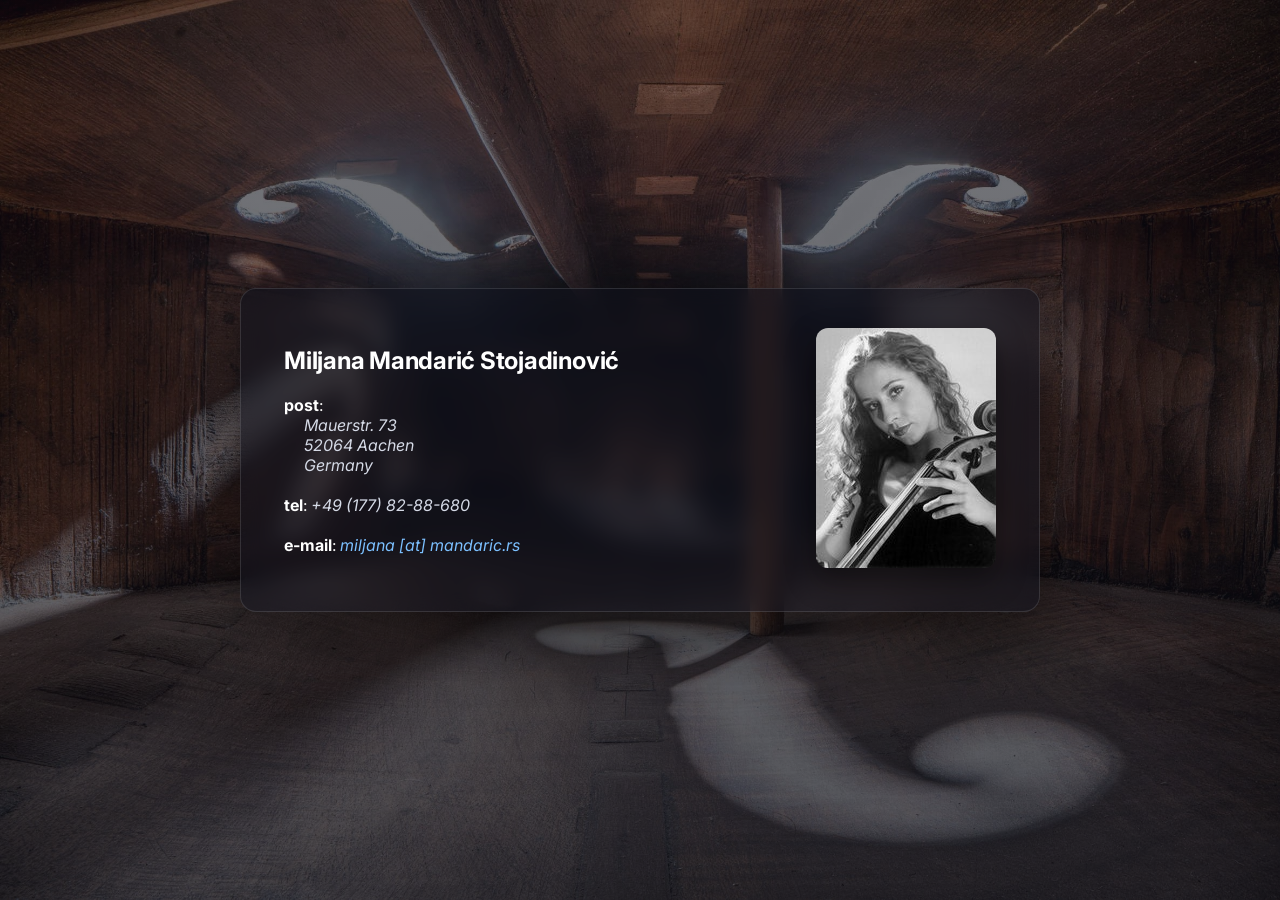
<file: index.html>
<!DOCTYPE html>
<html lang="en">
<head>
	<meta http-equiv="Content-Type" content="text/html; charset=utf-8">
	<meta name="verify-v1" content="ByDzAfGnFeW2tc/TIFuZXrGCo+8LsJUBgmrt6rAJ4/M=" />
	<meta name='description' content='Miljana Mandarić Stojadinović'>
	<meta http-equiv=keywords content='Miljana Mandarić Stojadinović'>

	<title>Miljana Mandarić Stojadinović</title>
	<link rel="shortcut icon" href='img/favicon.ico'>
	<link rel="preconnect" href="https://fonts.googleapis.com">
	<link rel="preconnect" href="https://fonts.gstatic.com" crossorigin>
	<link href="https://fonts.googleapis.com/css2?family=Inter:wght@400;500;600;700&display=swap" rel="stylesheet">
	<link type="text/css" charset="utf-8" rel="stylesheet" media="screen, projection" href="css/style.css" /> 
</head>
<body>
	<div class="card">
		<table border="0" width="100%" align="center">
			<tr>
				<td align="left" valign="middle" class="Image">
					<h2>Miljana Mandarić Stojadinović</h2>	
					<b>post</b>:<br />
						<i style="padding-left: 20px;">Mauerstr. 73</i><br />
						<i style="padding-left: 20px;">52064 Aachen</i><br />
						<i style="padding-left: 20px;">Germany</i><br />
					<br />
					<b>tel</b>: <i>+49 (177) 82-88-680</i><br />
					<br />
					<b>e-mail</b>: <i><a href="mailto:&#109;&#105;&#108;&#106;&#097;&#110;&#097;&#064;&#109;&#097;&#110;&#100;&#097;&#114;&#105;&#099;&#046;&#114;&#115;"
										target="_blank" style="text-decoration: none;">miljana [at] mandaric.rs</a></i>
				</td>
				<td align="right" valign="top" class="Image">
					<img src="img/miljana.jpg" class="photo" />
				</td>
			</tr>
		</table>
	</div>
</body>
</html>
</file>
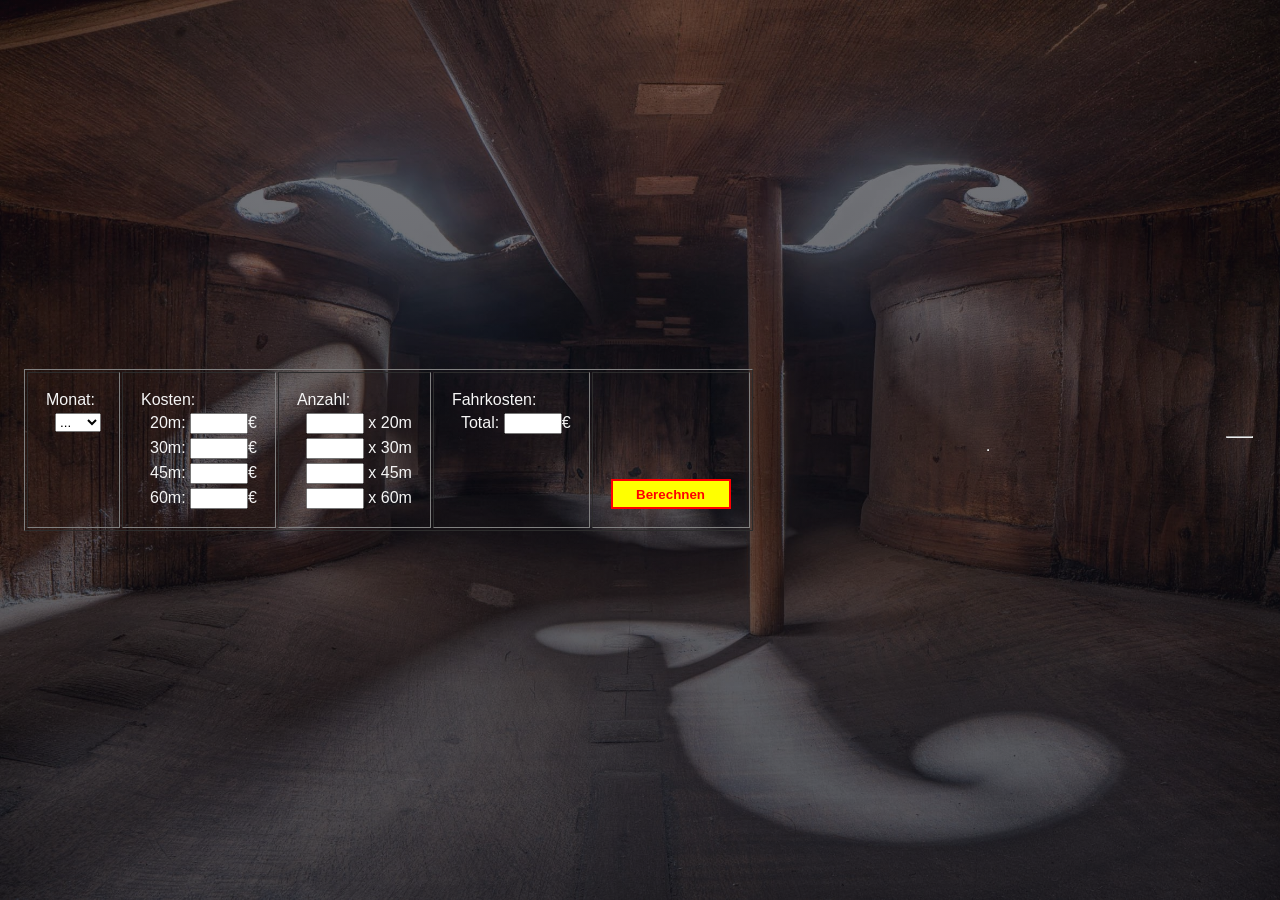
<file: kosten/total.html>
<?xml version="1.0" encoding="UTF-8" ?>
<!DOCTYPE HTML PUBLIC "-//W3C//DTD HTML 4.01 Frameset//EN" "http://www.w3.org/TR/html4/frameset.dtd">
<html>

<head>
	<meta http-equiv="Content-Type" content="text/html; charset=utf-8">
	<meta name="verify-v1" content="ByDzAfGnFeW2tc/TIFuZXrGCo+8LsJUBgmrt6rAJ4/M=" />
	<title>Miljana Mandarić-Stojadinović</title>
	<link rel="shortcut icon" href='img/favicon.ico'>
	<meta name='description' content='Miljana Mandarić-Stojadinović'>
	<meta http-equiv=keywords content='Miljana Mandarić-Stojadinović'>
	<link type="text/css" charset="utf-8" rel="stylesheet" media="screen, projection" href="../css/style.css" />
	<link rel="stylesheet" href="../css/messi.min.css" />
</head>

<body>
	<div id="form">
		<table border="1">
			<tr>
				<td style="padding: 15px;" valign="top">
					<table border="0">
						<tr><td>Monat:</td></tr>
						<tr><td style="padding-left: 10px;">
						<select id="month">
							<option value="0" style="color: gray;">...</option>
							<option value="1">Jan</option>
							<option value="2">Feb</option>
							<option value="3">Mär</option>
							<option value="4">Apr</option>
							<option value="5">Mai</option>
							<option value="6">Jun</option>
							<option value="7">Jul</option>
							<option value="8">Aug</option>
							<option value="9">Sep</option>
							<option value="10">Okt</option>
							<option value="11">Nov</option>
							<option value="12">Dez</option>
						</select> 
						</td></tr>
					</table>
				</td>
				<td style="padding: 15px;" valign="top">
					<table border="0">
						<tr><td>Kosten:</td></tr>
						<tr><td style="padding-left: 10px;">20m: <input type="text" id="k20" name="k20" class="kost-input" />&#8364;</td></tr>
						<tr><td style="padding-left: 10px;">30m: <input type="text" id="k30" name="k30" class="kost-input" />&#8364;</td></tr>
						<tr><td style="padding-left: 10px;">45m: <input type="text" id="k45" name="k45" class="kost-input" />&#8364;</td></tr>
						<tr><td style="padding-left: 10px;">60m: <input type="text" id="k60" name="k60" class="kost-input" />&#8364;</td></tr>
					</table>
				</td>
				<td style="padding: 15px;" valign="top">
					<table border="0">
						<tr><td>Anzahl:</td></tr>
						<tr><td style="padding-left: 10px;"><input type="number" id="a20" name="t20" class="kost-input" /> x 20m</td></tr>
						<tr><td style="padding-left: 10px;"><input type="number" id="a30" name="t30" class="kost-input" /> x 30m</td></tr>
						<tr><td style="padding-left: 10px;"><input type="number" id="a45" name="t45" class="kost-input" /> x 45m</td></tr>
						<tr><td style="padding-left: 10px;"><input type="number" id="a60" name="t60" class="kost-input" /> x 60m</td></tr>
					</table>
				</td>
				<td style="padding: 15px;" valign="top">
					<table border="0">
						<tr><td>Fahrkosten:</td></tr>
						<tr><td style="padding-left: 10px;">Total: <input type="text" id="tFahr" name="tFahr" class="kost-input" />&#8364;</td></tr>
					</table>
				</td>
				<td style="padding: 15px;" valign="bottom">
					<table border="0">
						<tr><td><input type="button" id="bCalc" value="Berechnen" class="button" /></td></tr>
					</table>
				</td>
			</tr>
		</table>
	</div>
	<br />
	<hr />
	<br />
	<div id="display">
		<table border="0">
			<tr><td style="padding-bottom: 10px; font-size: 22pt;" id="sTotalMajorLabel" colspan="3"></td></tr>
			<tr>
				<td align="left" style="padding-left: 20px;" id="s20Label"></td>
				<td align="right" id="c20"></td>
				<td align="right" id="s20"></td>
			</tr>
			<tr>
				<td align="left" style="padding-left: 20px;" id="s30Label"></td>
				<td align="right" id="c30"></td>
				<td align="right" id="s30"></td>
			</tr>
			<tr>
				<td align="left" style="padding-left: 20px;" id="s45Label"></td>
				<td align="right" id="c45"></td>
				<td align="right" id="s45"></td>
			</tr>
			<tr>
				<td align="left" style="padding-left: 20px;" id="s60Label"></td>
				<td align="right" id="c60"></td>
				<td align="right" id="s60"></td>
			</tr>
			<tr><td colspan="3"><hr /></td></tr>
			<tr>
				<td align="left" style="padding-left: 20px;" id="sSummeLabel"></td>
				<td></td>
				<td align="right" style="font-size: 18pt;" id="sSumme"></td>
			</tr>
			<tr><td colspan="3">&nbsp;</td></tr>
			<tr>
				<td align="left" style="padding-left: 20px;" id="sFahrLabel"></td>
				<td></td>
				<td align="right" style="font-size: 18pt;" id="sFahr"></td>
			</tr>
			<tr><td colspan="3">&nbsp;</td></tr>
			<tr>
				<td align="left" style="padding-left: 20px; font-size: 18pt;" id="sTotalLabel"></td>
				<td align="right" style="font-size: 18pt;" id="cTotal"></td>
				<td align="right" style="font-size: 18pt;" id="sTotal"></td>
			</tr>
		</table>
	</div>

	<script src="https://ajax.googleapis.com/ajax/libs/jquery/1.11.0/jquery.min.js"></script>
	<script src="../js/jquery.numeric.js"></script>
	<script src="../js/messi.min.js"></script>
	<script src="../js/big.min.js"></script>
	<script src="../js/lib.js"></script>
	<script src="../js/total.js"></script>
</body>

</html>
</file>
<file: css/style.css>
html, body {
	margin: 0;
	padding: 0;
	min-height: 100%;
}

body {
	color: #f5f5f5;
	font-family: 'Inter', Arial, Verdana, Helvetica, sans-serif;
	min-height: 100vh;
	display: flex;
	align-items: center;
	justify-content: center;
	padding: 24px;
	box-sizing: border-box;

	background-image:
		linear-gradient(rgba(10, 12, 20, 0.55), rgba(10, 12, 20, 0.7)),
		url('../img/cello.webp');
	background-size: cover;
	background-position: center;
	background-repeat: no-repeat;
	background-attachment: fixed;
}

a, a:link, a:visited {
	color: #7cc0ff;
	text-decoration: none;
}

a:hover {
	color: #ff6b6b;
	text-decoration: underline;
}

.card {
	width: 800px;
	max-width: 100%;
	box-sizing: border-box;
	padding: 36px 40px;
	background: rgba(15, 18, 28, 0.55);
	border: 1px solid rgba(255, 255, 255, 0.12);
	border-radius: 16px;
	backdrop-filter: blur(10px);
	-webkit-backdrop-filter: blur(10px);
	box-shadow: 0 24px 60px rgba(0, 0, 0, 0.5);
}

.card h2 {
	margin: 0 0 20px;
	font-weight: 700;
	letter-spacing: -0.01em;
	color: #ffffff;
}

.card b {
	color: #ffffff;
}

.card i {
	color: #d5dae6;
}

.photo {
	max-width: 100%;
	height: auto;
	border-radius: 12px;
	box-shadow: 0 12px 30px rgba(0, 0, 0, 0.45);
}

.kost-input {
	width: 50px;
}

.button {
	margin: 0px;
	padding: 0px;
	width: 120px;
	height: 30px;
	cursor: pointer;
	font-weight: bold;
	border: 2px solid red;
	background: #FFFF00;
	color: red;
}

.button:hover {
	border: 2px solid #FFFF00;
	background: red;
	color: #FFFF00;
}

@media (max-width: 600px) {
	.card {
		padding: 24px 20px;
	}

	.card table,
	.card tr,
	.card td {
		display: block;
		width: 100%;
		text-align: center;
	}

	.card td.Image {
		text-align: center;
	}

	.photo {
		margin-top: 20px;
		max-width: 220px;
	}

	body {
		background-attachment: scroll;
	}
}
</file>
<file: css/messi.min.css>
/* Messi CSS */
.messi-modal{position:absolute;top:0;left:0;width:100%;height:100%;overflow:hidden;background-color:#000;opacity:0}.messi{position:absolute;padding:0;margin:0;font-size:16px;text-shadow:none}.messi-box{position:relative;width:500px;height:auto;padding:8px;overflow:hidden;background-color:rgba(204,204,204,0.2);border-radius:6px;opacity:1;box-shadow:0 0 1em #444}.messi-wrapper{position:relative;background-color:#fff;border-radius:5px}.messi-titlebox{padding:10px;overflow:hidden;font:1.3em bold helvetica,arial;color:#fff;text-shadow:0 -2px 1px rgba(0,0,0,0.25);background-color:#3b3b3b;background-image:-webkit-gradient(linear,left bottom,left top,color-stop(0.25,#3b3b3b),color-stop(0.75,#575757));background-image:linear-gradient(bottom,#3b3b3b 25%,#575757 75%);background-image:-moz-linear-gradient(bottom,#3b3b3b 25%,#575757 75%);background-image:-o-linear-gradient(bottom,#3b3b3b 25%,#575757 75%);background-image:-webkit-linear-gradient(bottom,#3b3b3b 25%,#575757 75%);background-image:-ms-linear-gradient(bottom,#3b3b3b 25%,#575757 75%);-webkit-border-radius:5px 5px 0 0;border-radius:5px 5px 0 0;-moz-border-radius-topright:5px;-moz-border-radius-bottomright:0;-moz-border-radius-bottomleft:0;-moz-border-radius-topleft:5px}.messi-titlebox.info{background-color:#4ea5cd;background-image:none}.messi-titlebox.error{background-color:#de4343;background-image:none}.messi-titlebox.warning{background-color:#eaaf51;background-image:none}.messi-titlebox.success{background-color:#61b832;background-image:none}.messi-closebtn{position:absolute;top:8px;right:8px;display:block;width:25px;height:25px;color:#333;cursor:pointer;background-color:#fff;border:1px solid rgba(255, 255, 255, .1);border-radius:40px}.messi-closebtn::before{position:relative;top:2px;display:block;width:25px;text-align:center;text-shadow:0 1px 1px rgba(0,0,0,0.25);content:'\00D7'}.messi-content{padding:10px;overflow:hidden;font:.9em normal helvetica,arial}.messi-content p{margin:0 0 1.3em;line-height:1.3em}.messi-content .messi-closebtn{top:7px;font:1.3em bold helvetica,arial;color:#fff;background-color:#333;opacity:0;-webkit-transition:opacity .25s linear,visibility .1s linear .5s;-moz-transition:opacity .25s linear,visibility .1s linear .5s;-o-transition:opacity .25s linear,visibility .1s linear .5s;transition:opacity .25s linear,visibility .1s linear .5s}.messi-content:hover .messi-closebtn{opacity:1}.messi-footbox{width:100%;height:55px;overflow:hidden}.messi-actions{display:-webkit-box;display:-moz-box;display:box;padding-top:8px;margin:0 10px;border-top:1px solid #eee;-webkit-box-orient:horizontal;-moz-box-orient:horizontal;box-orient:horizontal}.messi-actions .btnbox{text-align:center;-webkit-box-flex:1;-moz-box-flex:1;box-flex:1}.messi-actions .btnbox .btn{min-width:75px}.messi-titlebox.anim{background-color:#666;background-image:-o-linear-gradient(135deg,rgba(255,255,255,0.05) 25%,transparent 25%,transparent 50%,rgba(255,255,255,0.05) 50%,rgba(255,255,255,0.05) 75%,transparent 75%,transparent);background-image:linear-gradient(135deg,rgba(255,255,255,0.05) 25%,transparent 25%,transparent 50%,rgba(255,255,255,0.05) 50%,rgba(255,255,255,0.05) 75%,transparent 75%,transparent);background-image:-webkit-gradient(linear,left top,right bottom,color-stop(0.25,rgba(255,255,255,0.05)),color-stop(0.25,transparent),color-stop(0.5,transparent),color-stop(0.5,rgba(255,255,255,0.05)),color-stop(0.75,rgba(255,255,255,0.05)),color-stop(0.75,transparent),to(transparent));background-image:-webkit-linear-gradient(135deg,rgba(255,255,255,0.05) 25%,transparent 25%,transparent 50%,rgba(255,255,255,0.05) 50%,rgba(255,255,255,0.05) 75%,transparent 75%,transparent);background-image:-moz-linear-gradient(135deg,rgba(255,255,255,0.05) 25%,transparent 25%,transparent 50%,rgba(255,255,255,0.05) 50%,rgba(255,255,255,0.05) 75%,transparent 75%,transparent);background-image:-ms-linear-gradient(135deg,rgba(255,255,255,0.05) 25%,transparent 25%,transparent 50%,rgba(255,255,255,0.05) 50%,rgba(255,255,255,0.05) 75%,transparent 75%,transparent);-webkit-background-size:40px 40px;-moz-background-size:40px 40px;background-size:40px 40px;-webkit-box-shadow:inset 0 -1px 0 rgba(255,255,255,0.4);-moz-box-shadow:inset 0 -1px 0 rgba(255,255,255,0.4);box-shadow:inset 0 -1px 0 rgba(255,255,255,0.4);-webkit-animation:animate-bg 5s linear infinite;-moz-animation:animate-bg 5s linear infinite}.messi-titlebox.anim.info{background-color:#4ea5cd}.messi-titlebox.anim.error{background-color:#de4343}.messi-titlebox.anim.warning{background-color:#eaaf51}.messi-titlebox.anim.success{background-color:#61b832}@-webkit-keyframes animate-bg{from{background-position:0 0}to{background-position:-80px 0}}@-moz-keyframes animate-bg{from{background-position:0 0}to{background-position:-80px 0}}.messi .btn{display:inline-block;*display:inline;padding:4px 10px 4px;margin-bottom:0;*margin-left:.3em;font-size:13px;line-height:26px;color:#333;text-align:center;text-shadow:0 1px 1px rgba(255,255,255,0.75);vertical-align:middle;cursor:pointer;background-color:#f5f5f5;*background-color:#e6e6e6;background-image:-ms-linear-gradient(top,#fff,#e6e6e6);background-image:-webkit-gradient(linear,0 0,0 100%,from(#fff),to(#e6e6e6));background-image:-webkit-linear-gradient(top,#fff,#e6e6e6);background-image:-o-linear-gradient(top,#fff,#e6e6e6);background-image:linear-gradient(top,#fff,#e6e6e6);background-image:-moz-linear-gradient(top,#fff,#e6e6e6);background-repeat:repeat-x;border:1px solid #ccc;*border:0;border-color:rgba(0,0,0,0.1) rgba(0,0,0,0.1) rgba(0,0,0,0.25);border-color:#e6e6e6 #e6e6e6 #bfbfbf;border-bottom-color:#b3b3b3;-webkit-border-radius:4px;-moz-border-radius:4px;border-radius:4px;filter:progid:dximagetransform.microsoft.gradient(startColorstr='#ffffff',endColorstr='#e6e6e6',GradientType=0);filter:progid:dximagetransform.microsoft.gradient(enabled=false);*zoom:1;-webkit-box-shadow:inset 0 1px 0 rgba(255,255,255,0.2),0 1px 2px rgba(0,0,0,0.05);-moz-box-shadow:inset 0 1px 0 rgba(255,255,255,0.2),0 1px 2px rgba(0,0,0,0.05);box-shadow:inset 0 1px 0 rgba(255,255,255,0.2),0 1px 2px rgba(0,0,0,0.05)}.messi .btn:hover,.messi .btn:active,.messi .btn.active,.messi .btn.disabled,.messi .btn[disabled]{background-color:#e6e6e6;*background-color:#d9d9d9}.messi .btn:active,.messi .btn.active{background-color:#ccc \9}.messi .btn:first-child{*margin-left:0}.messi .btn:hover{color:#333;text-decoration:none;background-color:#e6e6e6;*background-color:#d9d9d9;background-position:0 -15px;-webkit-transition:background-position .1s linear;-moz-transition:background-position .1s linear;-ms-transition:background-position .1s linear;-o-transition:background-position .1s linear;transition:background-position .1s linear}.messi .btn:focus{outline:thin dotted #333;outline:5px auto -webkit-focus-ring-color;outline-offset:-2px}.messi .btn.active,.messi .btn:active{background-color:#e6e6e6;background-color:#d9d9d9 \9;background-image:none;outline:0;-webkit-box-shadow:inset 0 2px 4px rgba(0,0,0,0.15),0 1px 2px rgba(0,0,0,0.05);-moz-box-shadow:inset 0 2px 4px rgba(0,0,0,0.15),0 1px 2px rgba(0,0,0,0.05);box-shadow:inset 0 2px 4px rgba(0,0,0,0.15),0 1px 2px rgba(0,0,0,0.05)}.messi .btn-primary,.messi .btn-primary:hover,.messi .btn-warning,.messi .btn-warning:hover,.messi .btn-danger,.messi .btn-danger:hover,.messi .btn-success,.messi .btn-success:hover,.messi .btn-info,.messi .btn-info:hover,.messi .btn-inverse,.messi .btn-inverse:hover{color:#fff;text-shadow:0 -1px 0 rgba(0,0,0,0.25)}.messi .btn-primary.active,.messi .btn-warning.active,.messi .btn-danger.active,.messi .btn-success.active,.messi .btn-info.active,.messi .btn-inverse.active{color:rgba(255,255,255,0.75)}.messi .btn{border-color:#ccc;border-color:rgba(0,0,0,0.1) rgba(0,0,0,0.1) rgba(0,0,0,0.25)}.messi .btn-primary{background-color:#0074cc;*background-color:#05c;background-image:-ms-linear-gradient(top,#08c,#05c);background-image:-webkit-gradient(linear,0 0,0 100%,from(#08c),to(#05c));background-image:-webkit-linear-gradient(top,#08c,#05c);background-image:-o-linear-gradient(top,#08c,#05c);background-image:-moz-linear-gradient(top,#08c,#05c);background-image:linear-gradient(top,#08c,#05c);background-repeat:repeat-x;border-color:#05c #05c #003580;border-color:rgba(0,0,0,0.1) rgba(0,0,0,0.1) rgba(0,0,0,0.25);filter:progid:dximagetransform.microsoft.gradient(startColorstr='#0088cc',endColorstr='#0055cc',GradientType=0);filter:progid:dximagetransform.microsoft.gradient(enabled=false)}.messi .btn-primary:hover,.messi .btn-primary:active,.messi .btn-primary.active,.messi .btn-primary.disabled,.messi .btn-primary[disabled]{background-color:#05c;*background-color:#004ab3}.messi .btn-primary:active,.messi .btn-primary.active{background-color:#004099 \9}.messi .btn-warning{background-color:#faa732;*background-color:#f89406;background-image:-ms-linear-gradient(top,#fbb450,#f89406);background-image:-webkit-gradient(linear,0 0,0 100%,from(#fbb450),to(#f89406));background-image:-webkit-linear-gradient(top,#fbb450,#f89406);background-image:-o-linear-gradient(top,#fbb450,#f89406);background-image:-moz-linear-gradient(top,#fbb450,#f89406);background-image:linear-gradient(top,#fbb450,#f89406);background-repeat:repeat-x;border-color:#f89406 #f89406 #ad6704;border-color:rgba(0,0,0,0.1) rgba(0,0,0,0.1) rgba(0,0,0,0.25);filter:progid:dximagetransform.microsoft.gradient(startColorstr='#fbb450',endColorstr='#f89406',GradientType=0);filter:progid:dximagetransform.microsoft.gradient(enabled=false)}.messi .btn-warning:hover,.messi .btn-warning:active,.messi .btn-warning.active,.messi .btn-warning.disabled,.messi .btn-warning[disabled]{background-color:#f89406;*background-color:#df8505}.messi .btn-warning:active,.messi .btn-warning.active{background-color:#c67605 \9}.messi .btn-danger{background-color:#da4f49;*background-color:#bd362f;background-image:-ms-linear-gradient(top,#ee5f5b,#bd362f);background-image:-webkit-gradient(linear,0 0,0 100%,from(#ee5f5b),to(#bd362f));background-image:-webkit-linear-gradient(top,#ee5f5b,#bd362f);background-image:-o-linear-gradient(top,#ee5f5b,#bd362f);background-image:-moz-linear-gradient(top,#ee5f5b,#bd362f);background-image:linear-gradient(top,#ee5f5b,#bd362f);background-repeat:repeat-x;border-color:#bd362f #bd362f #802420;border-color:rgba(0,0,0,0.1) rgba(0,0,0,0.1) rgba(0,0,0,0.25);filter:progid:dximagetransform.microsoft.gradient(startColorstr='#ee5f5b',endColorstr='#bd362f',GradientType=0);filter:progid:dximagetransform.microsoft.gradient(enabled=false)}.messi .btn-danger:hover,.messi .btn-danger:active,.messi .btn-danger.active,.messi .btn-danger.disabled,.messi .btn-danger[disabled]{background-color:#bd362f;*background-color:#a9302a}.messi .btn-danger:active,.messi .btn-danger.active{background-color:#942a25 \9}.messi .btn-success{background-color:#5bb75b;*background-color:#51a351;background-image:-ms-linear-gradient(top,#62c462,#51a351);background-image:-webkit-gradient(linear,0 0,0 100%,from(#62c462),to(#51a351));background-image:-webkit-linear-gradient(top,#62c462,#51a351);background-image:-o-linear-gradient(top,#62c462,#51a351);background-image:-moz-linear-gradient(top,#62c462,#51a351);background-image:linear-gradient(top,#62c462,#51a351);background-repeat:repeat-x;border-color:#51a351 #51a351 #387038;border-color:rgba(0,0,0,0.1) rgba(0,0,0,0.1) rgba(0,0,0,0.25);filter:progid:dximagetransform.microsoft.gradient(startColorstr='#62c462',endColorstr='#51a351',GradientType=0);filter:progid:dximagetransform.microsoft.gradient(enabled=false)}.messi .btn-success:hover,.messi .btn-success:active,.messi .btn-success.active,.messi .btn-success.disabled,.messi .btn-success[disabled]{background-color:#51a351;*background-color:#499249}.messi .btn-success:active,.messi .btn-success.active{background-color:#408140 \9}.messi .btn-info{background-color:#49afcd;*background-color:#2f96b4;background-image:-ms-linear-gradient(top,#5bc0de,#2f96b4);background-image:-webkit-gradient(linear,0 0,0 100%,from(#5bc0de),to(#2f96b4));background-image:-webkit-linear-gradient(top,#5bc0de,#2f96b4);background-image:-o-linear-gradient(top,#5bc0de,#2f96b4);background-image:-moz-linear-gradient(top,#5bc0de,#2f96b4);background-image:linear-gradient(top,#5bc0de,#2f96b4);background-repeat:repeat-x;border-color:#2f96b4 #2f96b4 #1f6377;border-color:rgba(0,0,0,0.1) rgba(0,0,0,0.1) rgba(0,0,0,0.25);filter:progid:dximagetransform.microsoft.gradient(startColorstr='#5bc0de',endColorstr='#2f96b4',GradientType=0);filter:progid:dximagetransform.microsoft.gradient(enabled=false)}.messi .btn-info:hover,.messi .btn-info:active,.messi .btn-info.active,.messi .btn-info.disabled,.messi .btn-info[disabled]{background-color:#2f96b4;*background-color:#2a85a0}.messi .btn-info:active,.messi .btn-info.active{background-color:#24748c \9}.messi .btn-inverse{background-color:#414141;*background-color:#222;background-image:-ms-linear-gradient(top,#555,#222);background-image:-webkit-gradient(linear,0 0,0 100%,from(#555),to(#222));background-image:-webkit-linear-gradient(top,#555,#222);background-image:-o-linear-gradient(top,#555,#222);background-image:-moz-linear-gradient(top,#555,#222);background-image:linear-gradient(top,#555,#222);background-repeat:repeat-x;border-color:#222 #222 #000;border-color:rgba(0,0,0,0.1) rgba(0,0,0,0.1) rgba(0,0,0,0.25);filter:progid:dximagetransform.microsoft.gradient(startColorstr='#555555',endColorstr='#222222',GradientType=0);filter:progid:dximagetransform.microsoft.gradient(enabled=false)}.messi .btn-inverse:hover,.messi .btn-inverse:active,.messi .btn-inverse.active,.messi .btn-inverse.disabled,.messi .btn-inverse[disabled]{background-color:#222;*background-color:#151515}.messi .btn-inverse:active,.messi .btn-inverse.active{background-color:#080808 \9}button.messi .btn,input[type="submit"].messi .btn{*padding-top:2px;*padding-bottom:2px}.messi button{cursor:pointer;-webkit-appearance:button}button.messi .btn::-moz-focus-inner{padding:0;border:0}
</file>
